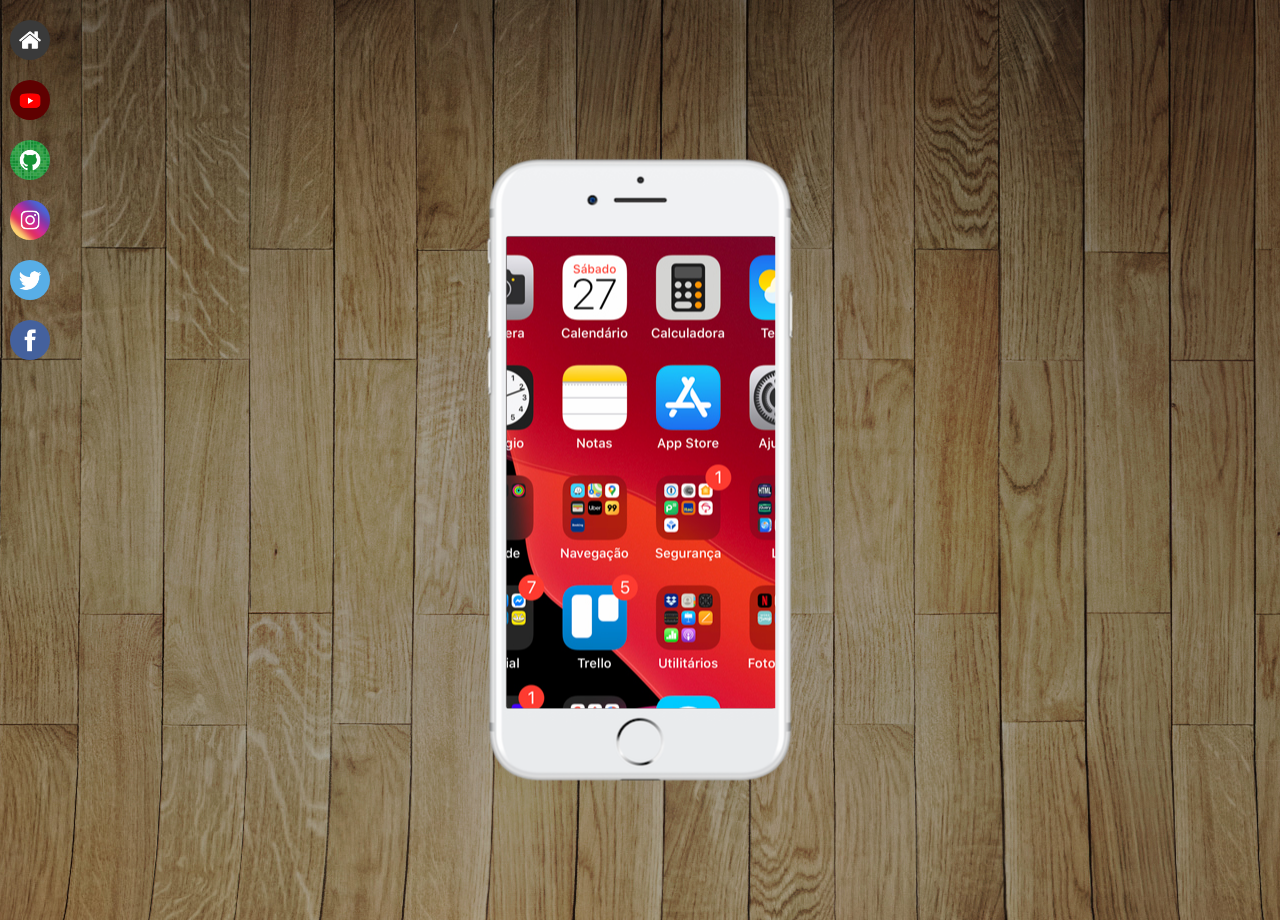
<file: index.html>
<!DOCTYPE html>
<html lang="pt-br">
<head>
    <meta charset="UTF-8">
    <meta http-equiv="X-UA-Compatible" content="IE=edge">
    <meta name="viewport" content="width=device-width, initial-scale=1.0">
    <title>projeto redes socias</title>
    <link rel="shortcut icon" href="favicon.ico" type="image/x-icon">
    <link rel="stylesheet" href="style.css">
</head>
<body>
    <main>
        <section id="telefone">
            <iframe id="tela" src="home.html" frameborder="0"></iframe>
        </section>
        <section id="redes">
            <a href=""><img src="imagens/logo-home.jpg" alt=""></a>            <a href=""><img src="imagens/logo-youtube.jpg" alt=""></a>
            <a href=""><img src="imagens/logo-github.jpg" alt=""></a>
            <a href=""><img src="imagens/logo-instagram.jpg" alt=""></a>
            <a href=""><img src="imagens/logo-twitter.jpg" alt=""></a>
            <a href=""><img src="imagens/logo-facebook.jpg" alt=""></a>
        </section>
    </main>
</body>
</html>
</file>
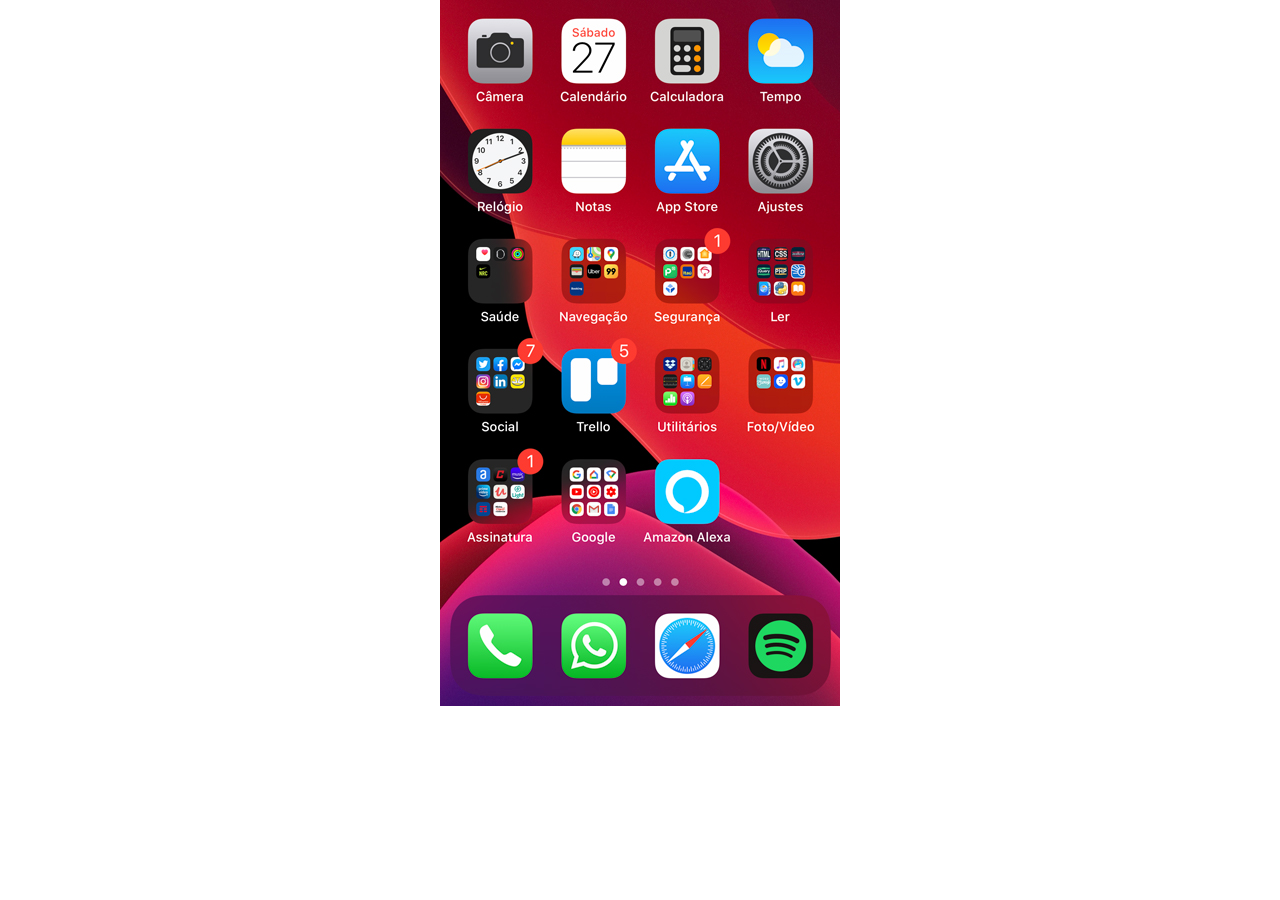
<file: home.html>
<!DOCTYPE html>
<html lang="pt-br">
<head>
    <meta charset="UTF-8">
    <meta http-equiv="X-UA-Compatible" content="IE=edge">
    <meta name="viewport" content="width=device-width, initial-scale=1.0">
    <title>home</title>
</head>
<style>
    *{
        margin: 0px;
        padding: 0px;
        background-image: url('imagens/tela-home.jpg');
        background-repeat: no-repeat;
        background-position: top center;
    }
</style>
<body>
    
</body>
</html>
</file>
<file: style.css>
@charset "UTF-8";

*{
    margin: 0px;
    padding: 0px;
}

html, body{
    height: 100vh;
    width: 100vw;
}

main{
    height: 100vh;
    position: relative;
}

body{
    background-image: url('imagens/fundo-madeira.jpg');
    background-repeat: no-repeat;
    background-position: top center ;
    background-attachment: fixed;
}
#telefone{
    background-image: url('imagens/frame-iphone.png');
    background-repeat: no-repeat;
    height: 627px;
    width: 311px;
    position: absolute;
    top:50%;
    left:50%;
    transform: translate(-50%,-50%);
}

#tela{
    position: relative;
    top: 80px ;
    left:22px ;
    width: 269px;
    height: 472px;
    background-size: cover ;
}

section img{
    width: 40px;
    margin-top: 20px;
    margin-left: 10px;
    border-radius: 50%;
    box-sizing: border-box;
    display: flex;
    flex-direction: column;
    align-content: space-between;
    text-align: right;
}
#redes img:hover{
    border: 2px solid rgba(255, 255, 255, 0.576);
    transform: translate(-2px, -2px);
    transition: 0.2s;
}
</file>
